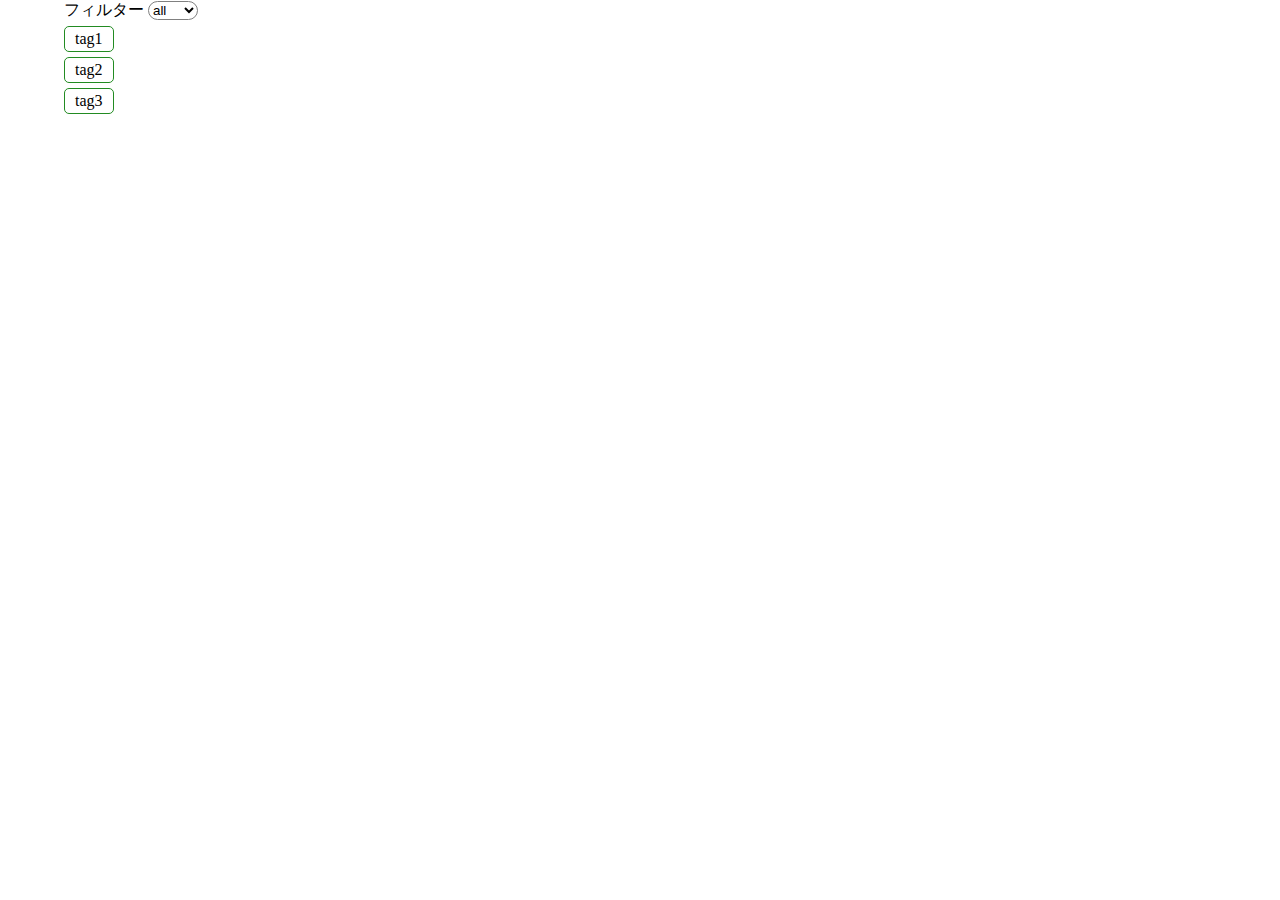
<file: src/filter-sample/index.html>
<!DOCTYPE html>
<meta charset="utf-8" />
<title>フィルターサンプル</title>
<link rel="stylesheet" href="style.css" />
<script src="script.js"></script>

<div id="content-pane">
  <label for="filter-select">フィルター</label>
  <select id="filter-select" onchange="changed()">
    <option value="all" selected>all</option>
    <option value="tag1">tag1</option>
    <option value="tag2">tag2</option>
    <option value="tag3">tag3</option>
  </select>

  <div id="card-pane">
    <div class="card tag1">tag1</div>
    <div class="card tag2">tag2</div>
    <div class="card tag3">tag3</div>
  </div>
</div>
</file>
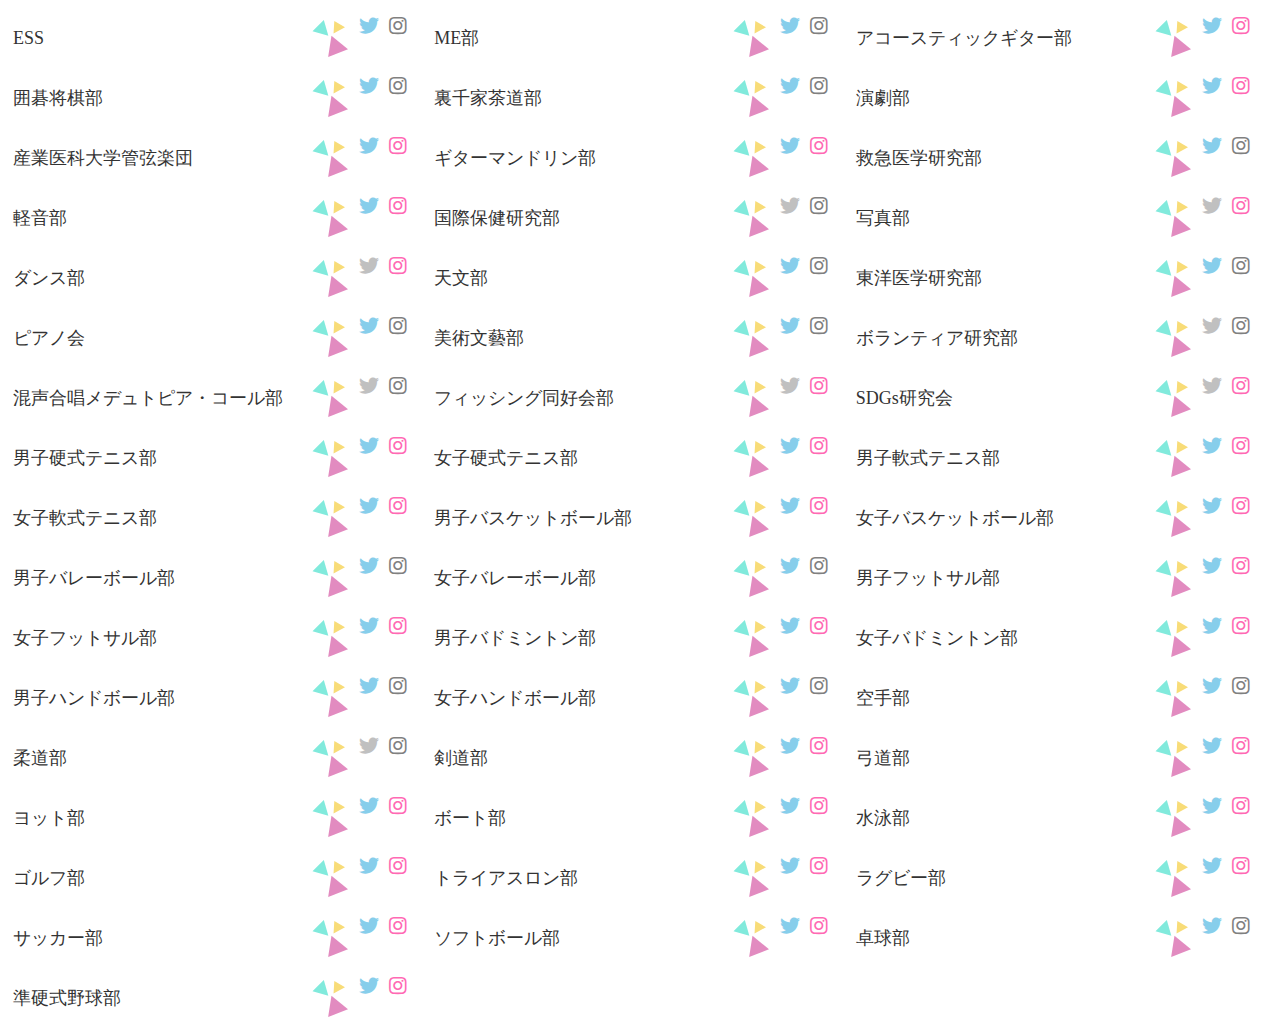
<file: src/clublist/output.html>
<!DOCTYPE html>
<link rel="stylesheet" href="style.css">
<link rel ="stylesheet" href="https://cdnjs.cloudflare.com/ajax/libs/font-awesome/5.11.2/css/all.css">

<div id="club-list-wrapper">
    <div class="club-card-container">
        <div class="club-card">
            <div class="club-header">
                <span class="club-name">ESS</span>
                <img src="background.svg" width="50px" height="50px" />
            </div>
            <div class="club-card-footer">
                <div class="club-tag-list">
                    <div class="club-tag"><i class="fas fa-tags"></i>文化部</div>
                </div>
                <div class="sns-list">
                    <a class="sns-icon fab fa-twitter twitter" href="https://twitter.com/uoehessclub"></a>
                    <a class="sns-icon fab fa-instagram instagram"></a>
                </div>
            </div>
        </div>
    </div>
    <div class="club-card-container">
        <div class="club-card">
            <div class="club-header">
                <span class="club-name">ME部</span>
                <img src="background.svg" width="50px" height="50px" />
            </div>
            <div class="club-card-footer">
                <div class="club-tag-list">
                    <div class="club-tag"><i class="fas fa-tags"></i>文化部</div>
                </div>
                <div class="sns-list">
                    <a class="sns-icon fab fa-twitter twitter" href="https://twitter.com/uoeh_me"></a>
                    <a class="sns-icon fab fa-instagram instagram"></a>
                </div>
            </div>
        </div>
    </div>
    <div class="club-card-container">
        <div class="club-card">
            <div class="club-header">
                <span class="club-name">アコースティックギター部</span>
                <img src="background.svg" width="50px" height="50px" />
            </div>
            <div class="club-card-footer">
                <div class="club-tag-list">
                    <div class="club-tag"><i class="fas fa-tags"></i>文化部</div>
                </div>
                <div class="sns-list">
                    <a class="sns-icon fab fa-twitter twitter" href="https://twitter.com/uoeh_acogi"></a>
                    <a class="sns-icon fab fa-instagram instagram" href="https://www.instagram.com/uoeh__acousticguitarclub/?hl=ja"></a>
                </div>
            </div>
        </div>
    </div>
    <div class="club-card-container">
        <div class="club-card">
            <div class="club-header">
                <span class="club-name">囲碁将棋部</span>
                <img src="background.svg" width="50px" height="50px" />
            </div>
            <div class="club-card-footer">
                <div class="club-tag-list">
                    <div class="club-tag"><i class="fas fa-tags"></i>文化部</div>
                </div>
                <div class="sns-list">
                    <a class="sns-icon fab fa-twitter twitter" href="https://twitter.com/ionsupllydrink"></a>
                    <a class="sns-icon fab fa-instagram instagram"></a>
                </div>
            </div>
        </div>
    </div>
    <div class="club-card-container">
        <div class="club-card">
            <div class="club-header">
                <span class="club-name">裏千家茶道部</span>
                <img src="background.svg" width="50px" height="50px" />
            </div>
            <div class="club-card-footer">
                <div class="club-tag-list">
                    <div class="club-tag"><i class="fas fa-tags"></i>文化部</div>
                </div>
                <div class="sns-list">
                    <a class="sns-icon fab fa-twitter twitter" href="https://twitter.com/uoeh_sadou"></a>
                    <a class="sns-icon fab fa-instagram instagram"></a>
                </div>
            </div>
        </div>
    </div>
    <div class="club-card-container">
        <div class="club-card">
            <div class="club-header">
                <span class="club-name">演劇部</span>
                <img src="background.svg" width="50px" height="50px" />
            </div>
            <div class="club-card-footer">
                <div class="club-tag-list">
                    <div class="club-tag"><i class="fas fa-tags"></i>文化部</div>
                </div>
                <div class="sns-list">
                    <a class="sns-icon fab fa-twitter twitter" href="https://twitter.com/uoeh_ep"></a>
                    <a class="sns-icon fab fa-instagram instagram" href="https://www.instagram.com/uoeh_ep/"></a>
                </div>
            </div>
        </div>
    </div>
    <div class="club-card-container">
        <div class="club-card">
            <div class="club-header">
                <span class="club-name">産業医科大学管弦楽団</span>
                <img src="background.svg" width="50px" height="50px" />
            </div>
            <div class="club-card-footer">
                <div class="club-tag-list">
                    <div class="club-tag"><i class="fas fa-tags"></i>文化部</div>
                </div>
                <div class="sns-list">
                    <a class="sns-icon fab fa-twitter twitter" href="https://twitter.com/sani_orchestra"></a>
                    <a class="sns-icon fab fa-instagram instagram" href="https://www.instagram.com/sani_orchestra/?hl=ja"></a>
                </div>
            </div>
        </div>
    </div>
    <div class="club-card-container">
        <div class="club-card">
            <div class="club-header">
                <span class="club-name">ギターマンドリン部</span>
                <img src="background.svg" width="50px" height="50px" />
            </div>
            <div class="club-card-footer">
                <div class="club-tag-list">
                    <div class="club-tag"><i class="fas fa-tags"></i>文化部</div>
                </div>
                <div class="sns-list">
                    <a class="sns-icon fab fa-twitter twitter" href="https://twitter.com/uoeh_guitaman"></a>
                    <a class="sns-icon fab fa-instagram instagram" href="https://www.instagram.com/gitaman1uoeh/"></a>
                </div>
            </div>
        </div>
    </div>
    <div class="club-card-container">
        <div class="club-card">
            <div class="club-header">
                <span class="club-name">救急医学研究部</span>
                <img src="background.svg" width="50px" height="50px" />
            </div>
            <div class="club-card-footer">
                <div class="club-tag-list">
                    <div class="club-tag"><i class="fas fa-tags"></i>文化部</div>
                </div>
                <div class="sns-list">
                    <a class="sns-icon fab fa-twitter twitter" href="https://twitter.com/99uoeh"></a>
                    <a class="sns-icon fab fa-instagram instagram"></a>
                </div>
            </div>
        </div>
    </div>
    <div class="club-card-container">
        <div class="club-card">
            <div class="club-header">
                <span class="club-name">軽音部</span>
                <img src="background.svg" width="50px" height="50px" />
            </div>
            <div class="club-card-footer">
                <div class="club-tag-list">
                    <div class="club-tag"><i class="fas fa-tags"></i>文化部</div>
                </div>
                <div class="sns-list">
                    <a class="sns-icon fab fa-twitter twitter" href="https://twitter.com/k_on_uoeh"></a>
                    <a class="sns-icon fab fa-instagram instagram" href="https://www.instagram.com/keionuoeh/?hl=ja"></a>
                </div>
            </div>
        </div>
    </div>
    <div class="club-card-container">
        <div class="club-card">
            <div class="club-header">
                <span class="club-name">国際保健研究部</span>
                <img src="background.svg" width="50px" height="50px" />
            </div>
            <div class="club-card-footer">
                <div class="club-tag-list">
                    <div class="club-tag"><i class="fas fa-tags"></i>文化部</div>
                </div>
                <div class="sns-list">
                    <a class="sns-icon fab fa-twitter twitter"></a>
                    <a class="sns-icon fab fa-instagram instagram"></a>
                </div>
            </div>
        </div>
    </div>
    <div class="club-card-container">
        <div class="club-card">
            <div class="club-header">
                <span class="club-name">写真部</span>
                <img src="background.svg" width="50px" height="50px" />
            </div>
            <div class="club-card-footer">
                <div class="club-tag-list">
                    <div class="club-tag"><i class="fas fa-tags"></i>文化部</div>
                </div>
                <div class="sns-list">
                    <a class="sns-icon fab fa-twitter twitter"></a>
                    <a class="sns-icon fab fa-instagram instagram" href="https://www.instagram.com/photograph_party_uoeh/"></a>
                </div>
            </div>
        </div>
    </div>
    <div class="club-card-container">
        <div class="club-card">
            <div class="club-header">
                <span class="club-name">ダンス部</span>
                <img src="background.svg" width="50px" height="50px" />
            </div>
            <div class="club-card-footer">
                <div class="club-tag-list">
                    <div class="club-tag"><i class="fas fa-tags"></i>文化部</div>
                </div>
                <div class="sns-list">
                    <a class="sns-icon fab fa-twitter twitter"></a>
                    <a class="sns-icon fab fa-instagram instagram" href="https://www.instagram.com/uoeh_dance/?hl=ja"></a>
                </div>
            </div>
        </div>
    </div>
    <div class="club-card-container">
        <div class="club-card">
            <div class="club-header">
                <span class="club-name">天文部</span>
                <img src="background.svg" width="50px" height="50px" />
            </div>
            <div class="club-card-footer">
                <div class="club-tag-list">
                    <div class="club-tag"><i class="fas fa-tags"></i>文化部</div>
                </div>
                <div class="sns-list">
                    <a class="sns-icon fab fa-twitter twitter" href="https://twitter.com/uoeh_astro"></a>
                    <a class="sns-icon fab fa-instagram instagram"></a>
                </div>
            </div>
        </div>
    </div>
    <div class="club-card-container">
        <div class="club-card">
            <div class="club-header">
                <span class="club-name">東洋医学研究部</span>
                <img src="background.svg" width="50px" height="50px" />
            </div>
            <div class="club-card-footer">
                <div class="club-tag-list">
                    <div class="club-tag"><i class="fas fa-tags"></i>文化部</div>
                </div>
                <div class="sns-list">
                    <a class="sns-icon fab fa-twitter twitter" href="https://twitter.com/uoeh_touiken"></a>
                    <a class="sns-icon fab fa-instagram instagram"></a>
                </div>
            </div>
        </div>
    </div>
    <div class="club-card-container">
        <div class="club-card">
            <div class="club-header">
                <span class="club-name">ピアノ会</span>
                <img src="background.svg" width="50px" height="50px" />
            </div>
            <div class="club-card-footer">
                <div class="club-tag-list">
                    <div class="club-tag"><i class="fas fa-tags"></i>文化部</div>
                </div>
                <div class="sns-list">
                    <a class="sns-icon fab fa-twitter twitter" href="https://twitter.com/uoehpiano"></a>
                    <a class="sns-icon fab fa-instagram instagram"></a>
                </div>
            </div>
        </div>
    </div>
    <div class="club-card-container">
        <div class="club-card">
            <div class="club-header">
                <span class="club-name">美術文藝部</span>
                <img src="background.svg" width="50px" height="50px" />
            </div>
            <div class="club-card-footer">
                <div class="club-tag-list">
                    <div class="club-tag"><i class="fas fa-tags"></i>文化部</div>
                </div>
                <div class="sns-list">
                    <a class="sns-icon fab fa-twitter twitter" href="https://twitter.com/uoeh_creation"></a>
                    <a class="sns-icon fab fa-instagram instagram"></a>
                </div>
            </div>
        </div>
    </div>
    <div class="club-card-container">
        <div class="club-card">
            <div class="club-header">
                <span class="club-name">ボランティア研究部</span>
                <img src="background.svg" width="50px" height="50px" />
            </div>
            <div class="club-card-footer">
                <div class="club-tag-list">
                    <div class="club-tag"><i class="fas fa-tags"></i>文化部</div>
                </div>
                <div class="sns-list">
                    <a class="sns-icon fab fa-twitter twitter"></a>
                    <a class="sns-icon fab fa-instagram instagram"></a>
                </div>
            </div>
        </div>
    </div>
    <div class="club-card-container">
        <div class="club-card">
            <div class="club-header">
                <span class="club-name">混声合唱メデュトピア・コール部</span>
                <img src="background.svg" width="50px" height="50px" />
            </div>
            <div class="club-card-footer">
                <div class="club-tag-list">
                    <div class="club-tag"><i class="fas fa-tags"></i>文化部</div>
                </div>
                <div class="sns-list">
                    <a class="sns-icon fab fa-twitter twitter"></a>
                    <a class="sns-icon fab fa-instagram instagram"></a>
                </div>
            </div>
        </div>
    </div>
    <div class="club-card-container">
        <div class="club-card">
            <div class="club-header">
                <span class="club-name">フィッシング同好会部</span>
                <img src="background.svg" width="50px" height="50px" />
            </div>
            <div class="club-card-footer">
                <div class="club-tag-list">
                    <div class="club-tag"><i class="fas fa-tags"></i>文化部</div>
                </div>
                <div class="sns-list">
                    <a class="sns-icon fab fa-twitter twitter"></a>
                    <a class="sns-icon fab fa-instagram instagram" href="https://www.instagram.com/uoeh_osakana/"></a>
                </div>
            </div>
        </div>
    </div>
    <div class="club-card-container">
        <div class="club-card">
            <div class="club-header">
                <span class="club-name">SDGs研究会</span>
                <img src="background.svg" width="50px" height="50px" />
            </div>
            <div class="club-card-footer">
                <div class="club-tag-list">
                    <div class="club-tag"><i class="fas fa-tags"></i>文化部</div>
                </div>
                <div class="sns-list">
                    <a class="sns-icon fab fa-twitter twitter"></a>
                    <a class="sns-icon fab fa-instagram instagram" href="https://www.instagram.com/sdgs2221/"></a>
                </div>
            </div>
        </div>
    </div>
    <div class="club-card-container">
        <div class="club-card">
            <div class="club-header">
                <span class="club-name">男子硬式テニス部</span>
                <img src="background.svg" width="50px" height="50px" />
            </div>
            <div class="club-card-footer">
                <div class="club-tag-list">
                    <div class="club-tag"><i class="fas fa-tags"></i>運動部</div>
                </div>
                <div class="sns-list">
                    <a class="sns-icon fab fa-twitter twitter" href="https://twitter.com/uoeh7"></a>
                    <a class="sns-icon fab fa-instagram instagram" href="https://www.instagram.com/sdgs2221/"></a>
                </div>
            </div>
        </div>
    </div>
    <div class="club-card-container">
        <div class="club-card">
            <div class="club-header">
                <span class="club-name">女子硬式テニス部</span>
                <img src="background.svg" width="50px" height="50px" />
            </div>
            <div class="club-card-footer">
                <div class="club-tag-list">
                    <div class="club-tag"><i class="fas fa-tags"></i>運動部</div>
                </div>
                <div class="sns-list">
                    <a class="sns-icon fab fa-twitter twitter" href="https://twitter.com/uoehgirlstennis"></a>
                    <a class="sns-icon fab fa-instagram instagram" href="https://www.instagram.com/uoeh_tennisclub/"></a>
                </div>
            </div>
        </div>
    </div>
    <div class="club-card-container">
        <div class="club-card">
            <div class="club-header">
                <span class="club-name">男子軟式テニス部</span>
                <img src="background.svg" width="50px" height="50px" />
            </div>
            <div class="club-card-footer">
                <div class="club-tag-list">
                    <div class="club-tag"><i class="fas fa-tags"></i>運動部</div>
                </div>
                <div class="sns-list">
                    <a class="sns-icon fab fa-twitter twitter" href="https://twitter.com/softtnisclub"></a>
                    <a class="sns-icon fab fa-instagram instagram" href="https://www.instagram.com/sangyousofttennis/"></a>
                </div>
            </div>
        </div>
    </div>
    <div class="club-card-container">
        <div class="club-card">
            <div class="club-header">
                <span class="club-name">女子軟式テニス部</span>
                <img src="background.svg" width="50px" height="50px" />
            </div>
            <div class="club-card-footer">
                <div class="club-tag-list">
                    <div class="club-tag"><i class="fas fa-tags"></i>運動部</div>
                </div>
                <div class="sns-list">
                    <a class="sns-icon fab fa-twitter twitter" href="https://twitter.com/softtnisclub"></a>
                    <a class="sns-icon fab fa-instagram instagram" href="https://www.instagram.com/uoeh_girls_softtennis/"></a>
                </div>
            </div>
        </div>
    </div>
    <div class="club-card-container">
        <div class="club-card">
            <div class="club-header">
                <span class="club-name">男子バスケットボール部</span>
                <img src="background.svg" width="50px" height="50px" />
            </div>
            <div class="club-card-footer">
                <div class="club-tag-list">
                    <div class="club-tag"><i class="fas fa-tags"></i>運動部</div>
                </div>
                <div class="sns-list">
                    <a class="sns-icon fab fa-twitter twitter" href="https://twitter.com/uoeh_basketball"></a>
                    <a class="sns-icon fab fa-instagram instagram" href="https://www.instagram.com/uoeh__mensbaske/"></a>
                </div>
            </div>
        </div>
    </div>
    <div class="club-card-container">
        <div class="club-card">
            <div class="club-header">
                <span class="club-name">女子バスケットボール部</span>
                <img src="background.svg" width="50px" height="50px" />
            </div>
            <div class="club-card-footer">
                <div class="club-tag-list">
                    <div class="club-tag"><i class="fas fa-tags"></i>運動部</div>
                </div>
                <div class="sns-list">
                    <a class="sns-icon fab fa-twitter twitter" href="https://twitter.com/uoeh_bball"></a>
                    <a class="sns-icon fab fa-instagram instagram" href="https://www.instagram.com/uoeh_girlsbasketball/?hl=ja"></a>
                </div>
            </div>
        </div>
    </div>
    <div class="club-card-container">
        <div class="club-card">
            <div class="club-header">
                <span class="club-name">男子バレーボール部</span>
                <img src="background.svg" width="50px" height="50px" />
            </div>
            <div class="club-card-footer">
                <div class="club-tag-list">
                    <div class="club-tag"><i class="fas fa-tags"></i>運動部</div>
                </div>
                <div class="sns-list">
                    <a class="sns-icon fab fa-twitter twitter" href="https://twitter.com/uoeh_vbc?lang=ja"></a>
                    <a class="sns-icon fab fa-instagram instagram"></a>
                </div>
            </div>
        </div>
    </div>
    <div class="club-card-container">
        <div class="club-card">
            <div class="club-header">
                <span class="club-name">女子バレーボール部</span>
                <img src="background.svg" width="50px" height="50px" />
            </div>
            <div class="club-card-footer">
                <div class="club-tag-list">
                    <div class="club-tag"><i class="fas fa-tags"></i>運動部</div>
                </div>
                <div class="sns-list">
                    <a class="sns-icon fab fa-twitter twitter" href="https://twitter.com/sanidaivolley"></a>
                    <a class="sns-icon fab fa-instagram instagram"></a>
                </div>
            </div>
        </div>
    </div>
    <div class="club-card-container">
        <div class="club-card">
            <div class="club-header">
                <span class="club-name">男子フットサル部</span>
                <img src="background.svg" width="50px" height="50px" />
            </div>
            <div class="club-card-footer">
                <div class="club-tag-list">
                    <div class="club-tag"><i class="fas fa-tags"></i>運動部</div>
                </div>
                <div class="sns-list">
                    <a class="sns-icon fab fa-twitter twitter" href="https://twitter.com/uoeh_futsal"></a>
                    <a class="sns-icon fab fa-instagram instagram" href="https://www.instagram.com/uoeh_futsal/"></a>
                </div>
            </div>
        </div>
    </div>
    <div class="club-card-container">
        <div class="club-card">
            <div class="club-header">
                <span class="club-name">女子フットサル部</span>
                <img src="background.svg" width="50px" height="50px" />
            </div>
            <div class="club-card-footer">
                <div class="club-tag-list">
                    <div class="club-tag"><i class="fas fa-tags"></i>運動部</div>
                </div>
                <div class="sns-list">
                    <a class="sns-icon fab fa-twitter twitter" href="https://twitter.com/girlsfutsaluoeh"></a>
                    <a class="sns-icon fab fa-instagram instagram" href="https://www.instagram.com/uoeh_girlsfutsal/?hl=ja"></a>
                </div>
            </div>
        </div>
    </div>
    <div class="club-card-container">
        <div class="club-card">
            <div class="club-header">
                <span class="club-name">男子バドミントン部</span>
                <img src="background.svg" width="50px" height="50px" />
            </div>
            <div class="club-card-footer">
                <div class="club-tag-list">
                    <div class="club-tag"><i class="fas fa-tags"></i>運動部</div>
                </div>
                <div class="sns-list">
                    <a class="sns-icon fab fa-twitter twitter" href="https://twitter.com/uoeh_badminton"></a>
                    <a class="sns-icon fab fa-instagram instagram" href="https://www.instagram.com/uoeh_badminton/?hl=ja"></a>
                </div>
            </div>
        </div>
    </div>
    <div class="club-card-container">
        <div class="club-card">
            <div class="club-header">
                <span class="club-name">女子バドミントン部</span>
                <img src="background.svg" width="50px" height="50px" />
            </div>
            <div class="club-card-footer">
                <div class="club-tag-list">
                    <div class="club-tag"><i class="fas fa-tags"></i>運動部</div>
                </div>
                <div class="sns-list">
                    <a class="sns-icon fab fa-twitter twitter" href="https://twitter.com/uoeh_badminton"></a>
                    <a class="sns-icon fab fa-instagram instagram" href="https://www.instagram.com/uoeh_badminton/?hl=ja"></a>
                </div>
            </div>
        </div>
    </div>
    <div class="club-card-container">
        <div class="club-card">
            <div class="club-header">
                <span class="club-name">男子ハンドボール部</span>
                <img src="background.svg" width="50px" height="50px" />
            </div>
            <div class="club-card-footer">
                <div class="club-tag-list">
                    <div class="club-tag"><i class="fas fa-tags"></i>運動部</div>
                </div>
                <div class="sns-list">
                    <a class="sns-icon fab fa-twitter twitter" href="https://twitter.com/uoeh_handball"></a>
                    <a class="sns-icon fab fa-instagram instagram"></a>
                </div>
            </div>
        </div>
    </div>
    <div class="club-card-container">
        <div class="club-card">
            <div class="club-header">
                <span class="club-name">女子ハンドボール部</span>
                <img src="background.svg" width="50px" height="50px" />
            </div>
            <div class="club-card-footer">
                <div class="club-tag-list">
                    <div class="club-tag"><i class="fas fa-tags"></i>運動部</div>
                </div>
                <div class="sns-list">
                    <a class="sns-icon fab fa-twitter twitter" href="https://twitter.com/uoeh_handball"></a>
                    <a class="sns-icon fab fa-instagram instagram"></a>
                </div>
            </div>
        </div>
    </div>
    <div class="club-card-container">
        <div class="club-card">
            <div class="club-header">
                <span class="club-name">空手部</span>
                <img src="background.svg" width="50px" height="50px" />
            </div>
            <div class="club-card-footer">
                <div class="club-tag-list">
                    <div class="club-tag"><i class="fas fa-tags"></i>運動部</div>
                </div>
                <div class="sns-list">
                    <a class="sns-icon fab fa-twitter twitter" href="https://twitter.com/karatebu_uoeh"></a>
                    <a class="sns-icon fab fa-instagram instagram"></a>
                </div>
            </div>
        </div>
    </div>
    <div class="club-card-container">
        <div class="club-card">
            <div class="club-header">
                <span class="club-name">柔道部</span>
                <img src="background.svg" width="50px" height="50px" />
            </div>
            <div class="club-card-footer">
                <div class="club-tag-list">
                    <div class="club-tag"><i class="fas fa-tags"></i>運動部</div>
                </div>
                <div class="sns-list">
                    <a class="sns-icon fab fa-twitter twitter"></a>
                    <a class="sns-icon fab fa-instagram instagram"></a>
                </div>
            </div>
        </div>
    </div>
    <div class="club-card-container">
        <div class="club-card">
            <div class="club-header">
                <span class="club-name">剣道部</span>
                <img src="background.svg" width="50px" height="50px" />
            </div>
            <div class="club-card-footer">
                <div class="club-tag-list">
                    <div class="club-tag"><i class="fas fa-tags"></i>運動部</div>
                </div>
                <div class="sns-list">
                    <a class="sns-icon fab fa-twitter twitter" href="https://twitter.com/uoeh_kendooooo"></a>
                    <a class="sns-icon fab fa-instagram instagram" href="https://www.instagram.com/uoeh_kendo/"></a>
                </div>
            </div>
        </div>
    </div>
    <div class="club-card-container">
        <div class="club-card">
            <div class="club-header">
                <span class="club-name">弓道部</span>
                <img src="background.svg" width="50px" height="50px" />
            </div>
            <div class="club-card-footer">
                <div class="club-tag-list">
                    <div class="club-tag"><i class="fas fa-tags"></i>運動部</div>
                </div>
                <div class="sns-list">
                    <a class="sns-icon fab fa-twitter twitter" href="https://twitter.com/uoeh_kyudo"></a>
                    <a class="sns-icon fab fa-instagram instagram" href="https://www.instagram.com/_uoeh_kyudo_/"></a>
                </div>
            </div>
        </div>
    </div>
    <div class="club-card-container">
        <div class="club-card">
            <div class="club-header">
                <span class="club-name">ヨット部</span>
                <img src="background.svg" width="50px" height="50px" />
            </div>
            <div class="club-card-footer">
                <div class="club-tag-list">
                    <div class="club-tag"><i class="fas fa-tags"></i>運動部</div>
                </div>
                <div class="sns-list">
                    <a class="sns-icon fab fa-twitter twitter" href="https://twitter.com/uoeh_yacht"></a>
                    <a class="sns-icon fab fa-instagram instagram" href="https://www.instagram.com/uoeh_yacht/?hl=ja"></a>
                </div>
            </div>
        </div>
    </div>
    <div class="club-card-container">
        <div class="club-card">
            <div class="club-header">
                <span class="club-name">ボート部</span>
                <img src="background.svg" width="50px" height="50px" />
            </div>
            <div class="club-card-footer">
                <div class="club-tag-list">
                    <div class="club-tag"><i class="fas fa-tags"></i>運動部</div>
                </div>
                <div class="sns-list">
                    <a class="sns-icon fab fa-twitter twitter" href="https://twitter.com/sangyouboat"></a>
                    <a class="sns-icon fab fa-instagram instagram" href="https://www.instagram.com/uoehrowingclub/?hl=ja"></a>
                </div>
            </div>
        </div>
    </div>
    <div class="club-card-container">
        <div class="club-card">
            <div class="club-header">
                <span class="club-name">水泳部</span>
                <img src="background.svg" width="50px" height="50px" />
            </div>
            <div class="club-card-footer">
                <div class="club-tag-list">
                    <div class="club-tag"><i class="fas fa-tags"></i>運動部</div>
                </div>
                <div class="sns-list">
                    <a class="sns-icon fab fa-twitter twitter" href="https://twitter.com/uoehswim"></a>
                    <a class="sns-icon fab fa-instagram instagram" href="https://www.instagram.com/uoeh_swimmingclub/"></a>
                </div>
            </div>
        </div>
    </div>
    <div class="club-card-container">
        <div class="club-card">
            <div class="club-header">
                <span class="club-name">ゴルフ部</span>
                <img src="background.svg" width="50px" height="50px" />
            </div>
            <div class="club-card-footer">
                <div class="club-tag-list">
                    <div class="club-tag"><i class="fas fa-tags"></i>運動部</div>
                </div>
                <div class="sns-list">
                    <a class="sns-icon fab fa-twitter twitter" href="https://twitter.com/uoehgolf"></a>
                    <a class="sns-icon fab fa-instagram instagram" href="https://www.instagram.com/sannidai__golf/"></a>
                </div>
            </div>
        </div>
    </div>
    <div class="club-card-container">
        <div class="club-card">
            <div class="club-header">
                <span class="club-name">トライアスロン部</span>
                <img src="background.svg" width="50px" height="50px" />
            </div>
            <div class="club-card-footer">
                <div class="club-tag-list">
                    <div class="club-tag"><i class="fas fa-tags"></i>運動部</div>
                </div>
                <div class="sns-list">
                    <a class="sns-icon fab fa-twitter twitter" href="https://twitter.com/uoeh_triathlon"></a>
                    <a class="sns-icon fab fa-instagram instagram" href="https://www.instagram.com/uoeh_triathlon/"></a>
                </div>
            </div>
        </div>
    </div>
    <div class="club-card-container">
        <div class="club-card">
            <div class="club-header">
                <span class="club-name">ラグビー部</span>
                <img src="background.svg" width="50px" height="50px" />
            </div>
            <div class="club-card-footer">
                <div class="club-tag-list">
                    <div class="club-tag"><i class="fas fa-tags"></i>運動部</div>
                </div>
                <div class="sns-list">
                    <a class="sns-icon fab fa-twitter twitter" href="https://twitter.com/uoeh_rugby"></a>
                    <a class="sns-icon fab fa-instagram instagram" href="https://www.instagram.com/uoeh_rugby/?hl=ja"></a>
                </div>
            </div>
        </div>
    </div>
    <div class="club-card-container">
        <div class="club-card">
            <div class="club-header">
                <span class="club-name">サッカー部</span>
                <img src="background.svg" width="50px" height="50px" />
            </div>
            <div class="club-card-footer">
                <div class="club-tag-list">
                    <div class="club-tag"><i class="fas fa-tags"></i>運動部</div>
                </div>
                <div class="sns-list">
                    <a class="sns-icon fab fa-twitter twitter" href="https://twitter.com/sangyo_soccer?ref_src=twsrc%5Egoogle%7Ctwcamp%5Eserp%7Ctwgr%5Eauthor"></a>
                    <a class="sns-icon fab fa-instagram instagram" href="https://www.instagram.com/sangyo_soccer/?hl=ja"></a>
                </div>
            </div>
        </div>
    </div>
    <div class="club-card-container">
        <div class="club-card">
            <div class="club-header">
                <span class="club-name">ソフトボール部</span>
                <img src="background.svg" width="50px" height="50px" />
            </div>
            <div class="club-card-footer">
                <div class="club-tag-list">
                    <div class="club-tag"><i class="fas fa-tags"></i>運動部</div>
                </div>
                <div class="sns-list">
                    <a class="sns-icon fab fa-twitter twitter" href="https://twitter.com/uoeh_softball"></a>
                    <a class="sns-icon fab fa-instagram instagram" href="https://www.instagram.com/uoeh_softball0/?hl=ja"></a>
                </div>
            </div>
        </div>
    </div>
    <div class="club-card-container">
        <div class="club-card">
            <div class="club-header">
                <span class="club-name">卓球部</span>
                <img src="background.svg" width="50px" height="50px" />
            </div>
            <div class="club-card-footer">
                <div class="club-tag-list">
                    <div class="club-tag"><i class="fas fa-tags"></i>運動部</div>
                </div>
                <div class="sns-list">
                    <a class="sns-icon fab fa-twitter twitter" href="https://twitter.com/uoeh_pingpong"></a>
                    <a class="sns-icon fab fa-instagram instagram"></a>
                </div>
            </div>
        </div>
    </div>
    <div class="club-card-container">
        <div class="club-card">
            <div class="club-header">
                <span class="club-name">準硬式野球部</span>
                <img src="background.svg" width="50px" height="50px" />
            </div>
            <div class="club-card-footer">
                <div class="club-tag-list">
                    <div class="club-tag"><i class="fas fa-tags"></i>運動部</div>
                </div>
                <div class="sns-list">
                    <a class="sns-icon fab fa-twitter twitter" href="https://twitter.com/uoehbaseball"></a>
                    <a class="sns-icon fab fa-instagram instagram" href="https://www.instagram.com/uoeh_yakyu/?hl=ja"></a>
                </div>
            </div>
        </div>
    </div>
</div>
</file>
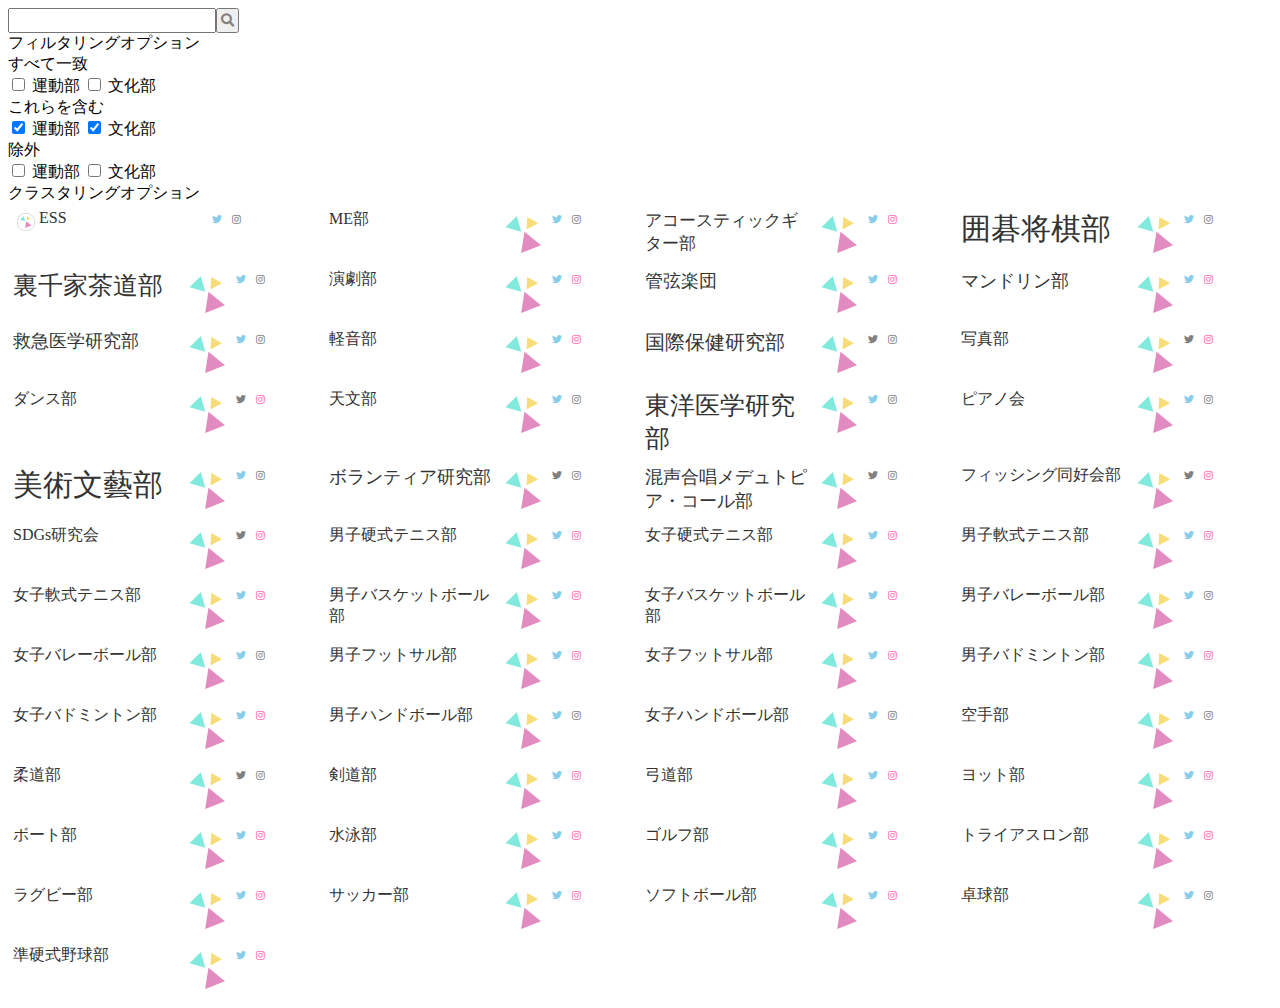
<file: src/clublist/test.html>
<!DOCTYPE html>
<link rel="stylesheet" href="test_style.css">
<link rel ="stylesheet" href="https://cdnjs.cloudflare.com/ajax/libs/font-awesome/5.11.2/css/all.css">

<script>
function onFilterOptionChanged(input) {
  validateOption(input);

}

/**
 * フィルタリングオプションが変更されたとき、重複してチェックされている要素のチェックを外します。
 */
function validateOption(input) {
  if (!input.checked) return;
  const prefix = "filter-option-form";
  if (input.form.id == prefix + "-and") {
    const or = document.getElementById("foo-" + input.name);
    const not = document.getElementById("fon-" + input.name);
    or.checked = false;
    not.checked = false;
  }
  if (input.form.id == prefix + "-or") {
    const and = document.getElementById("foa-" + input.name);
    const not = document.getElementById("fon-" + input.name);
    and.checked = false;
    not.checked = false;
  }
  if (input.form.id == prefix + "-not") {
    const and = document.getElementById("foa-" + input.name);
    const or = document.getElementById("foo-" + input.name);
    and.checked = false;
    or.checked = false;
  }
}
</script>


<div class="club-list-header">
  <form class="search-container">
    <input type="text" class="search-area" contenteditable="true"></input>
    <input type="submit" class="fas search-button" value="&#xf002;"></input>
  </form>
</div>


<div class="filter-option-container">
  <span>フィルタリングオプション</span>
  <div class="filter-option">
    <span>すべて一致</span><br>
    <form id="filter-option-form-and">
      <input id="foa-athletic" type="checkbox" name="athletic" onchange="onFilterOptionChanged(this)" />
      <label for="foa-athletic">運動部</label>
      <input id="foa-culture" type="checkbox" name="culture" onchange="onFilterOptionChanged(this)" />
      <label for="foa-culture">文化部</label>
    </form>
  </div>
  <div class="filter-option">
    <span>これらを含む</span><br>
    <form id="filter-option-form-or">
      <input id="foo-athletic" type="checkbox" name="athletic" onchange="onFilterOptionChanged(this)" checked />
      <label for="foo-athletic">運動部</label>
      <input id="foo-culture" type="checkbox" name="culture" onchange="onFilterOptionChanged(this)" checked />
      <label for="foo-culture">文化部</label>
    </form>
  </div>
  <div class="filter-option">
    <span>除外</span><br>
    <form id="filter-option-form-not">
      <input id="fon-athletic" type="checkbox" name="athletic" onchange="onFilterOptionChanged(this)" />
      <label for="fon-athletic">運動部</label>
      <input id="fon-culture" type="checkbox" name="culture" onchange="onFilterOptionChanged(this)" />
      <label for="fon-culture">文化部</label>
    </form>
  </div>
</div>

<span>クラスタリングオプション</span>

<div id="club-list-wrapper">
    <div class="club-card-container">
        <div class="club-card">
            <div class="club-header">
                <img class="icon" alt="icon" src="background.svg" width="16px" height="16px" />
                <span class="club-name">ESS</span>
            </div>
            <div class="club-card-footer">
                <div class="club-tag-list">
                    <div class="club-tag"><i class="fas fa-tags"></i>文化部</div>
                </div>
                <div class="sns-list">
                    <a class="sns-icon fab fa-twitter twitter" href="https://twitter.com/uoehessclub"></a>
                    <a class="sns-icon fab fa-instagram instagram"></a>
                </div>
            </div>
        </div>
    </div>
    <div class="club-card-container">
        <div class="club-card">
            <div class="club-header">
                <span class="club-name">ME部</span>
                <img src="background.svg" width="50px" height="50px" />
            </div>
            <div class="club-card-footer">
                <div class="club-tag-list">
                    <div class="club-tag"><i class="fas fa-tags"></i>文化部</div>
                </div>
                <div class="sns-list">
                    <a class="sns-icon fab fa-twitter twitter" href="https://twitter.com/uoeh_me"></a>
                    <a class="sns-icon fab fa-instagram instagram"></a>
                </div>
            </div>
        </div>
    </div>
    <div class="club-card-container">
        <div class="club-card">
            <div class="club-header">
                <span class="club-name" style="font-size: 17px">アコースティックギター部</span>
                <img src="background.svg" width="50px" height="50px" />
            </div>
            <div class="club-card-footer">
                <div class="club-tag-list">
                    <div class="club-tag"><i class="fas fa-tags"></i>文化部</div>
                </div>
                <div class="sns-list">
                    <a class="sns-icon fab fa-twitter twitter" href="https://twitter.com/uoeh_acogi"></a>
                    <a class="sns-icon fab fa-instagram instagram" href="https://www.instagram.com/uoeh__acousticguitarclub/?hl=ja"></a>
                </div>
            </div>
        </div>
    </div>
    <div class="club-card-container">
        <div class="club-card">
            <div class="club-header">
                <span class="club-name" style="font-size: 30px">囲碁将棋部</span>
                <img src="background.svg" width="50px" height="50px" />
            </div>
            <div class="club-card-footer">
                <div class="club-tag-list">
                    <div class="club-tag"><i class="fas fa-tags"></i>文化部</div>
                </div>
                <div class="sns-list">
                    <a class="sns-icon fab fa-twitter twitter" href="https://twitter.com/ionsupllydrink"></a>
                    <a class="sns-icon fab fa-instagram instagram"></a>
                </div>
            </div>
        </div>
    </div>
    <div class="club-card-container">
        <div class="club-card">
            <div class="club-header">
                <span class="club-name" style="font-size: 25px">裏千家茶道部</span>
                <img src="background.svg" width="50px" height="50px" />
            </div>
            <div class="club-card-footer">
                <div class="club-tag-list">
                    <div class="club-tag"><i class="fas fa-tags"></i>文化部</div>
                </div>
                <div class="sns-list">
                    <a class="sns-icon fab fa-twitter twitter" href="https://twitter.com/uoeh_sadou"></a>
                    <a class="sns-icon fab fa-instagram instagram"></a>
                </div>
            </div>
        </div>
    </div>
    <div class="club-card-container">
        <div class="club-card">
            <div class="club-header">
                <span class="club-name">演劇部</span>
                <img src="background.svg" width="50px" height="50px" />
            </div>
            <div class="club-card-footer">
                <div class="club-tag-list">
                    <div class="club-tag"><i class="fas fa-tags"></i>文化部</div>
                </div>
                <div class="sns-list">
                    <a class="sns-icon fab fa-twitter twitter" href="https://twitter.com/uoeh_ep"></a>
                    <a class="sns-icon fab fa-instagram instagram" href="https://www.instagram.com/uoeh_ep/"></a>
                </div>
            </div>
        </div>
    </div>
    <div class="club-card-container">
        <div class="club-card">
            <div class="club-header">
                <span class="club-name" style="font-size: 18px">管弦楽団</span>
                <img src="background.svg" width="50px" height="50px" />
            </div>
            <div class="club-card-footer">
                <div class="club-tag-list">
                    <div class="club-tag"><i class="fas fa-tags"></i>文化部</div>
                </div>
                <div class="sns-list">
                    <a class="sns-icon fab fa-twitter twitter" href="https://twitter.com/sani_orchestra"></a>
                    <a class="sns-icon fab fa-instagram instagram" href="https://www.instagram.com/sani_orchestra/?hl=ja"></a>
                </div>
            </div>
        </div>
    </div>
    <div class="club-card-container">
        <div class="club-card">
            <div class="club-header">
                <span class="club-name" style="font-size: 18px">マンドリン部</span>
                <img src="background.svg" width="50px" height="50px" />
            </div>
            <div class="club-card-footer">
                <div class="club-tag-list">
                    <div class="club-tag"><i class="fas fa-tags"></i>文化部</div>
                </div>
                <div class="sns-list">
                    <a class="sns-icon fab fa-twitter twitter" href="https://twitter.com/uoeh_guitaman"></a>
                    <a class="sns-icon fab fa-instagram instagram" href="https://www.instagram.com/gitaman1uoeh/"></a>
                </div>
            </div>
        </div>
    </div>
    <div class="club-card-container">
        <div class="club-card">
            <div class="club-header">
                <span class="club-name" style="font-size: 18px">救急医学研究部</span>
                <img src="background.svg" width="50px" height="50px" />
            </div>
            <div class="club-card-footer">
                <div class="club-tag-list">
                    <div class="club-tag"><i class="fas fa-tags"></i>文化部</div>
                </div>
                <div class="sns-list">
                    <a class="sns-icon fab fa-twitter twitter" href="https://twitter.com/99uoeh"></a>
                    <a class="sns-icon fab fa-instagram instagram"></a>
                </div>
            </div>
        </div>
    </div>
    <div class="club-card-container">
        <div class="club-card">
            <div class="club-header">
                <span class="club-name">軽音部</span>
                <img src="background.svg" width="50px" height="50px" />
            </div>
            <div class="club-card-footer">
                <div class="club-tag-list">
                    <div class="club-tag"><i class="fas fa-tags"></i>文化部</div>
                </div>
                <div class="sns-list">
                    <a class="sns-icon fab fa-twitter twitter" href="https://twitter.com/k_on_uoeh"></a>
                    <a class="sns-icon fab fa-instagram instagram" href="https://www.instagram.com/keionuoeh/?hl=ja"></a>
                </div>
            </div>
        </div>
    </div>
    <div class="club-card-container">
        <div class="club-card">
            <div class="club-header">
                <span class="club-name" style="font-size: 20px">国際保健研究部</span>
                <img src="background.svg" width="50px" height="50px" />
            </div>
            <div class="club-card-footer">
                <div class="club-tag-list">
                    <div class="club-tag"><i class="fas fa-tags"></i>文化部</div>
                </div>
                <div class="sns-list">
                    <a class="sns-icon fab fa-twitter twitter"></a>
                    <a class="sns-icon fab fa-instagram instagram"></a>
                </div>
            </div>
        </div>
    </div>
    <div class="club-card-container">
        <div class="club-card">
            <div class="club-header">
                <span class="club-name">写真部</span>
                <img src="background.svg" width="50px" height="50px" />
            </div>
            <div class="club-card-footer">
                <div class="club-tag-list">
                    <div class="club-tag"><i class="fas fa-tags"></i>文化部</div>
                </div>
                <div class="sns-list">
                    <a class="sns-icon fab fa-twitter twitter"></a>
                    <a class="sns-icon fab fa-instagram instagram" href="https://www.instagram.com/photograph_party_uoeh/"></a>
                </div>
            </div>
        </div>
    </div>
    <div class="club-card-container">
        <div class="club-card">
            <div class="club-header">
                <span class="club-name">ダンス部</span>
                <img src="background.svg" width="50px" height="50px" />
            </div>
            <div class="club-card-footer">
                <div class="club-tag-list">
                    <div class="club-tag"><i class="fas fa-tags"></i>文化部</div>
                </div>
                <div class="sns-list">
                    <a class="sns-icon fab fa-twitter twitter"></a>
                    <a class="sns-icon fab fa-instagram instagram" href="https://www.instagram.com/uoeh_dance/?hl=ja"></a>
                </div>
            </div>
        </div>
    </div>
    <div class="club-card-container">
        <div class="club-card">
            <div class="club-header">
                <span class="club-name">天文部</span>
                <img src="background.svg" width="50px" height="50px" />
            </div>
            <div class="club-card-footer">
                <div class="club-tag-list">
                    <div class="club-tag"><i class="fas fa-tags"></i>文化部</div>
                </div>
                <div class="sns-list">
                    <a class="sns-icon fab fa-twitter twitter" href="https://twitter.com/uoeh_astro"></a>
                    <a class="sns-icon fab fa-instagram instagram"></a>
                </div>
            </div>
        </div>
    </div>
    <div class="club-card-container">
        <div class="club-card">
            <div class="club-header">
                <span class="club-name" style="font-size: 25px">東洋医学研究部</span>
                <img src="background.svg" width="50px" height="50px" />
            </div>
            <div class="club-card-footer">
                <div class="club-tag-list">
                    <div class="club-tag"><i class="fas fa-tags"></i>文化部</div>
                </div>
                <div class="sns-list">
                    <a class="sns-icon fab fa-twitter twitter" href="https://twitter.com/uoeh_touiken"></a>
                    <a class="sns-icon fab fa-instagram instagram"></a>
                </div>
            </div>
        </div>
    </div>
    <div class="club-card-container">
        <div class="club-card">
            <div class="club-header">
                <span class="club-name">ピアノ会</span>
                <img src="background.svg" width="50px" height="50px" />
            </div>
            <div class="club-card-footer">
                <div class="club-tag-list">
                    <div class="club-tag"><i class="fas fa-tags"></i>文化部</div>
                </div>
                <div class="sns-list">
                    <a class="sns-icon fab fa-twitter twitter" href="https://twitter.com/uoehpiano"></a>
                    <a class="sns-icon fab fa-instagram instagram"></a>
                </div>
            </div>
        </div>
    </div>
    <div class="club-card-container">
        <div class="club-card">
            <div class="club-header">
                <span class="club-name" style="font-size: 30px">美術文藝部</span>
                <img src="background.svg" width="50px" height="50px" />
            </div>
            <div class="club-card-footer">
                <div class="club-tag-list">
                    <div class="club-tag"><i class="fas fa-tags"></i>文化部</div>
                </div>
                <div class="sns-list">
                    <a class="sns-icon fab fa-twitter twitter" href="https://twitter.com/uoeh_creation"></a>
                    <a class="sns-icon fab fa-instagram instagram"></a>
                </div>
            </div>
        </div>
    </div>
    <div class="club-card-container">
        <div class="club-card">
            <div class="club-header">
                <span class="club-name" style="font-size: 18px">ボランティア研究部</span>
                <img src="background.svg" width="50px" height="50px" />
            </div>
            <div class="club-card-footer">
                <div class="club-tag-list">
                    <div class="club-tag"><i class="fas fa-tags"></i>文化部</div>
                </div>
                <div class="sns-list">
                    <a class="sns-icon fab fa-twitter twitter"></a>
                    <a class="sns-icon fab fa-instagram instagram"></a>
                </div>
            </div>
        </div>
    </div>
    <div class="club-card-container">
        <div class="club-card">
            <div class="club-header">
                <span class="club-name" style="font-size: 18px">混声合唱メデュトピア・コール部</span>
                <img src="background.svg" width="50px" height="50px" />
            </div>
            <div class="club-card-footer">
                <div class="club-tag-list">
                    <div class="club-tag"><i class="fas fa-tags"></i>文化部</div>
                </div>
                <div class="sns-list">
                    <a class="sns-icon fab fa-twitter twitter"></a>
                    <a class="sns-icon fab fa-instagram instagram"></a>
                </div>
            </div>
        </div>
    </div>
    <div class="club-card-container">
        <div class="club-card">
            <div class="club-header">
                <span class="club-name">フィッシング同好会部</span>
                <img src="background.svg" width="50px" height="50px" />
            </div>
            <div class="club-card-footer">
                <div class="club-tag-list">
                    <div class="club-tag"><i class="fas fa-tags"></i>文化部</div>
                </div>
                <div class="sns-list">
                    <a class="sns-icon fab fa-twitter twitter"></a>
                    <a class="sns-icon fab fa-instagram instagram" href="https://www.instagram.com/uoeh_osakana/"></a>
                </div>
            </div>
        </div>
    </div>
    <div class="club-card-container">
        <div class="club-card">
            <div class="club-header">
                <span class="club-name">SDGs研究会</span>
                <img src="background.svg" width="50px" height="50px" />
            </div>
            <div class="club-card-footer">
                <div class="club-tag-list">
                    <div class="club-tag"><i class="fas fa-tags"></i>文化部</div>
                </div>
                <div class="sns-list">
                    <a class="sns-icon fab fa-twitter twitter"></a>
                    <a class="sns-icon fab fa-instagram instagram" href="https://www.instagram.com/sdgs2221/"></a>
                </div>
            </div>
        </div>
    </div>
    <div class="club-card-container">
        <div class="club-card">
            <div class="club-header">
                <span class="club-name">男子硬式テニス部</span>
                <img src="background.svg" width="50px" height="50px" />
            </div>
            <div class="club-card-footer">
                <div class="club-tag-list">
                    <div class="club-tag"><i class="fas fa-tags"></i>運動部</div>
                </div>
                <div class="sns-list">
                    <a class="sns-icon fab fa-twitter twitter" href="https://twitter.com/uoeh7"></a>
                    <a class="sns-icon fab fa-instagram instagram" href="https://www.instagram.com/sdgs2221/"></a>
                </div>
            </div>
        </div>
    </div>
    <div class="club-card-container">
        <div class="club-card">
            <div class="club-header">
                <span class="club-name">女子硬式テニス部</span>
                <img src="background.svg" width="50px" height="50px" />
            </div>
            <div class="club-card-footer">
                <div class="club-tag-list">
                    <div class="club-tag"><i class="fas fa-tags"></i>運動部</div>
                </div>
                <div class="sns-list">
                    <a class="sns-icon fab fa-twitter twitter" href="https://twitter.com/uoehgirlstennis"></a>
                    <a class="sns-icon fab fa-instagram instagram" href="https://www.instagram.com/uoeh_tennisclub/"></a>
                </div>
            </div>
        </div>
    </div>
    <div class="club-card-container">
        <div class="club-card">
            <div class="club-header">
                <span class="club-name">男子軟式テニス部</span>
                <img src="background.svg" width="50px" height="50px" />
            </div>
            <div class="club-card-footer">
                <div class="club-tag-list">
                    <div class="club-tag"><i class="fas fa-tags"></i>運動部</div>
                </div>
                <div class="sns-list">
                    <a class="sns-icon fab fa-twitter twitter" href="https://twitter.com/softtnisclub"></a>
                    <a class="sns-icon fab fa-instagram instagram" href="https://www.instagram.com/sangyousofttennis/"></a>
                </div>
            </div>
        </div>
    </div>
    <div class="club-card-container">
        <div class="club-card">
            <div class="club-header">
                <span class="club-name">女子軟式テニス部</span>
                <img src="background.svg" width="50px" height="50px" />
            </div>
            <div class="club-card-footer">
                <div class="club-tag-list">
                    <div class="club-tag"><i class="fas fa-tags"></i>運動部</div>
                </div>
                <div class="sns-list">
                    <a class="sns-icon fab fa-twitter twitter" href="https://twitter.com/softtnisclub"></a>
                    <a class="sns-icon fab fa-instagram instagram" href="https://www.instagram.com/uoeh_girls_softtennis/"></a>
                </div>
            </div>
        </div>
    </div>
    <div class="club-card-container">
        <div class="club-card">
            <div class="club-header">
                <span class="club-name">男子バスケットボール部</span>
                <img src="background.svg" width="50px" height="50px" />
            </div>
            <div class="club-card-footer">
                <div class="club-tag-list">
                    <div class="club-tag"><i class="fas fa-tags"></i>運動部</div>
                </div>
                <div class="sns-list">
                    <a class="sns-icon fab fa-twitter twitter" href="https://twitter.com/uoeh_basketball"></a>
                    <a class="sns-icon fab fa-instagram instagram" href="https://www.instagram.com/uoeh__mensbaske/"></a>
                </div>
            </div>
        </div>
    </div>
    <div class="club-card-container">
        <div class="club-card">
            <div class="club-header">
                <span class="club-name">女子バスケットボール部</span>
                <img src="background.svg" width="50px" height="50px" />
            </div>
            <div class="club-card-footer">
                <div class="club-tag-list">
                    <div class="club-tag"><i class="fas fa-tags"></i>運動部</div>
                </div>
                <div class="sns-list">
                    <a class="sns-icon fab fa-twitter twitter" href="https://twitter.com/uoeh_bball"></a>
                    <a class="sns-icon fab fa-instagram instagram" href="https://www.instagram.com/uoeh_girlsbasketball/?hl=ja"></a>
                </div>
            </div>
        </div>
    </div>
    <div class="club-card-container">
        <div class="club-card">
            <div class="club-header">
                <span class="club-name">男子バレーボール部</span>
                <img src="background.svg" width="50px" height="50px" />
            </div>
            <div class="club-card-footer">
                <div class="club-tag-list">
                    <div class="club-tag"><i class="fas fa-tags"></i>運動部</div>
                </div>
                <div class="sns-list">
                    <a class="sns-icon fab fa-twitter twitter" href="https://twitter.com/uoeh_vbc?lang=ja"></a>
                    <a class="sns-icon fab fa-instagram instagram"></a>
                </div>
            </div>
        </div>
    </div>
    <div class="club-card-container">
        <div class="club-card">
            <div class="club-header">
                <span class="club-name">女子バレーボール部</span>
                <img src="background.svg" width="50px" height="50px" />
            </div>
            <div class="club-card-footer">
                <div class="club-tag-list">
                    <div class="club-tag"><i class="fas fa-tags"></i>運動部</div>
                </div>
                <div class="sns-list">
                    <a class="sns-icon fab fa-twitter twitter" href="https://twitter.com/sanidaivolley"></a>
                    <a class="sns-icon fab fa-instagram instagram"></a>
                </div>
            </div>
        </div>
    </div>
    <div class="club-card-container">
        <div class="club-card">
            <div class="club-header">
                <span class="club-name">男子フットサル部</span>
                <img src="background.svg" width="50px" height="50px" />
            </div>
            <div class="club-card-footer">
                <div class="club-tag-list">
                    <div class="club-tag"><i class="fas fa-tags"></i>運動部</div>
                </div>
                <div class="sns-list">
                    <a class="sns-icon fab fa-twitter twitter" href="https://twitter.com/uoeh_futsal"></a>
                    <a class="sns-icon fab fa-instagram instagram" href="https://www.instagram.com/uoeh_futsal/"></a>
                </div>
            </div>
        </div>
    </div>
    <div class="club-card-container">
        <div class="club-card">
            <div class="club-header">
                <span class="club-name">女子フットサル部</span>
                <img src="background.svg" width="50px" height="50px" />
            </div>
            <div class="club-card-footer">
                <div class="club-tag-list">
                    <div class="club-tag"><i class="fas fa-tags"></i>運動部</div>
                </div>
                <div class="sns-list">
                    <a class="sns-icon fab fa-twitter twitter" href="https://twitter.com/girlsfutsaluoeh"></a>
                    <a class="sns-icon fab fa-instagram instagram" href="https://www.instagram.com/uoeh_girlsfutsal/?hl=ja"></a>
                </div>
            </div>
        </div>
    </div>
    <div class="club-card-container">
        <div class="club-card">
            <div class="club-header">
                <span class="club-name">男子バドミントン部</span>
                <img src="background.svg" width="50px" height="50px" />
            </div>
            <div class="club-card-footer">
                <div class="club-tag-list">
                    <div class="club-tag"><i class="fas fa-tags"></i>運動部</div>
                </div>
                <div class="sns-list">
                    <a class="sns-icon fab fa-twitter twitter" href="https://twitter.com/uoeh_badminton"></a>
                    <a class="sns-icon fab fa-instagram instagram" href="https://www.instagram.com/uoeh_badminton/?hl=ja"></a>
                </div>
            </div>
        </div>
    </div>
    <div class="club-card-container">
        <div class="club-card">
            <div class="club-header">
                <span class="club-name">女子バドミントン部</span>
                <img src="background.svg" width="50px" height="50px" />
            </div>
            <div class="club-card-footer">
                <div class="club-tag-list">
                    <div class="club-tag"><i class="fas fa-tags"></i>運動部</div>
                </div>
                <div class="sns-list">
                    <a class="sns-icon fab fa-twitter twitter" href="https://twitter.com/uoeh_badminton"></a>
                    <a class="sns-icon fab fa-instagram instagram" href="https://www.instagram.com/uoeh_badminton/?hl=ja"></a>
                </div>
            </div>
        </div>
    </div>
    <div class="club-card-container">
        <div class="club-card">
            <div class="club-header">
                <span class="club-name">男子ハンドボール部</span>
                <img src="background.svg" width="50px" height="50px" />
            </div>
            <div class="club-card-footer">
                <div class="club-tag-list">
                    <div class="club-tag"><i class="fas fa-tags"></i>運動部</div>
                </div>
                <div class="sns-list">
                    <a class="sns-icon fab fa-twitter twitter" href="https://twitter.com/uoeh_handball"></a>
                    <a class="sns-icon fab fa-instagram instagram"></a>
                </div>
            </div>
        </div>
    </div>
    <div class="club-card-container">
        <div class="club-card">
            <div class="club-header">
                <span class="club-name">女子ハンドボール部</span>
                <img src="background.svg" width="50px" height="50px" />
            </div>
            <div class="club-card-footer">
                <div class="club-tag-list">
                    <div class="club-tag"><i class="fas fa-tags"></i>運動部</div>
                </div>
                <div class="sns-list">
                    <a class="sns-icon fab fa-twitter twitter" href="https://twitter.com/uoeh_handball"></a>
                    <a class="sns-icon fab fa-instagram instagram"></a>
                </div>
            </div>
        </div>
    </div>
    <div class="club-card-container">
        <div class="club-card">
            <div class="club-header">
                <span class="club-name">空手部</span>
                <img src="background.svg" width="50px" height="50px" />
            </div>
            <div class="club-card-footer">
                <div class="club-tag-list">
                    <div class="club-tag"><i class="fas fa-tags"></i>運動部</div>
                </div>
                <div class="sns-list">
                    <a class="sns-icon fab fa-twitter twitter" href="https://twitter.com/karatebu_uoeh"></a>
                    <a class="sns-icon fab fa-instagram instagram"></a>
                </div>
            </div>
        </div>
    </div>
    <div class="club-card-container">
        <div class="club-card">
            <div class="club-header">
                <span class="club-name">柔道部</span>
                <img src="background.svg" width="50px" height="50px" />
            </div>
            <div class="club-card-footer">
                <div class="club-tag-list">
                    <div class="club-tag"><i class="fas fa-tags"></i>運動部</div>
                </div>
                <div class="sns-list">
                    <a class="sns-icon fab fa-twitter twitter"></a>
                    <a class="sns-icon fab fa-instagram instagram"></a>
                </div>
            </div>
        </div>
    </div>
    <div class="club-card-container">
        <div class="club-card">
            <div class="club-header">
                <span class="club-name">剣道部</span>
                <img src="background.svg" width="50px" height="50px" />
            </div>
            <div class="club-card-footer">
                <div class="club-tag-list">
                    <div class="club-tag"><i class="fas fa-tags"></i>運動部</div>
                </div>
                <div class="sns-list">
                    <a class="sns-icon fab fa-twitter twitter" href="https://twitter.com/uoeh_kendooooo"></a>
                    <a class="sns-icon fab fa-instagram instagram" href="https://www.instagram.com/uoeh_kendo/"></a>
                </div>
            </div>
        </div>
    </div>
    <div class="club-card-container">
        <div class="club-card">
            <div class="club-header">
                <span class="club-name">弓道部</span>
                <img src="background.svg" width="50px" height="50px" />
            </div>
            <div class="club-card-footer">
                <div class="club-tag-list">
                    <div class="club-tag"><i class="fas fa-tags"></i>運動部</div>
                </div>
                <div class="sns-list">
                    <a class="sns-icon fab fa-twitter twitter" href="https://twitter.com/uoeh_kyudo"></a>
                    <a class="sns-icon fab fa-instagram instagram" href="https://www.instagram.com/_uoeh_kyudo_/"></a>
                </div>
            </div>
        </div>
    </div>
    <div class="club-card-container">
        <div class="club-card">
            <div class="club-header">
                <span class="club-name">ヨット部</span>
                <img src="background.svg" width="50px" height="50px" />
            </div>
            <div class="club-card-footer">
                <div class="club-tag-list">
                    <div class="club-tag"><i class="fas fa-tags"></i>運動部</div>
                </div>
                <div class="sns-list">
                    <a class="sns-icon fab fa-twitter twitter" href="https://twitter.com/uoeh_yacht"></a>
                    <a class="sns-icon fab fa-instagram instagram" href="https://www.instagram.com/uoeh_yacht/?hl=ja"></a>
                </div>
            </div>
        </div>
    </div>
    <div class="club-card-container">
        <div class="club-card">
            <div class="club-header">
                <span class="club-name">ボート部</span>
                <img src="background.svg" width="50px" height="50px" />
            </div>
            <div class="club-card-footer">
                <div class="club-tag-list">
                    <div class="club-tag"><i class="fas fa-tags"></i>運動部</div>
                </div>
                <div class="sns-list">
                    <a class="sns-icon fab fa-twitter twitter" href="https://twitter.com/sangyouboat"></a>
                    <a class="sns-icon fab fa-instagram instagram" href="https://www.instagram.com/uoehrowingclub/?hl=ja"></a>
                </div>
            </div>
        </div>
    </div>
    <div class="club-card-container">
        <div class="club-card">
            <div class="club-header">
                <span class="club-name">水泳部</span>
                <img src="background.svg" width="50px" height="50px" />
            </div>
            <div class="club-card-footer">
                <div class="club-tag-list">
                    <div class="club-tag"><i class="fas fa-tags"></i>運動部</div>
                </div>
                <div class="sns-list">
                    <a class="sns-icon fab fa-twitter twitter" href="https://twitter.com/uoehswim"></a>
                    <a class="sns-icon fab fa-instagram instagram" href="https://www.instagram.com/uoeh_swimmingclub/"></a>
                </div>
            </div>
        </div>
    </div>
    <div class="club-card-container">
        <div class="club-card">
            <div class="club-header">
                <span class="club-name">ゴルフ部</span>
                <img src="background.svg" width="50px" height="50px" />
            </div>
            <div class="club-card-footer">
                <div class="club-tag-list">
                    <div class="club-tag"><i class="fas fa-tags"></i>運動部</div>
                </div>
                <div class="sns-list">
                    <a class="sns-icon fab fa-twitter twitter" href="https://twitter.com/uoehgolf"></a>
                    <a class="sns-icon fab fa-instagram instagram" href="https://www.instagram.com/sannidai__golf/"></a>
                </div>
            </div>
        </div>
    </div>
    <div class="club-card-container">
        <div class="club-card">
            <div class="club-header">
                <span class="club-name">トライアスロン部</span>
                <img src="background.svg" width="50px" height="50px" />
            </div>
            <div class="club-card-footer">
                <div class="club-tag-list">
                    <div class="club-tag"><i class="fas fa-tags"></i>運動部</div>
                </div>
                <div class="sns-list">
                    <a class="sns-icon fab fa-twitter twitter" href="https://twitter.com/uoeh_triathlon"></a>
                    <a class="sns-icon fab fa-instagram instagram" href="https://www.instagram.com/uoeh_triathlon/"></a>
                </div>
            </div>
        </div>
    </div>
    <div class="club-card-container">
        <div class="club-card">
            <div class="club-header">
                <span class="club-name">ラグビー部</span>
                <img src="background.svg" width="50px" height="50px" />
            </div>
            <div class="club-card-footer">
                <div class="club-tag-list">
                    <div class="club-tag"><i class="fas fa-tags"></i>運動部</div>
                </div>
                <div class="sns-list">
                    <a class="sns-icon fab fa-twitter twitter" href="https://twitter.com/uoeh_rugby"></a>
                    <a class="sns-icon fab fa-instagram instagram" href="https://www.instagram.com/uoeh_rugby/?hl=ja"></a>
                </div>
            </div>
        </div>
    </div>
    <div class="club-card-container">
        <div class="club-card">
            <div class="club-header">
                <span class="club-name">サッカー部</span>
                <img src="background.svg" width="50px" height="50px" />
            </div>
            <div class="club-card-footer">
                <div class="club-tag-list">
                    <div class="club-tag"><i class="fas fa-tags"></i>運動部</div>
                </div>
                <div class="sns-list">
                    <a class="sns-icon fab fa-twitter twitter" href="https://twitter.com/sangyo_soccer?ref_src=twsrc%5Egoogle%7Ctwcamp%5Eserp%7Ctwgr%5Eauthor"></a>
                    <a class="sns-icon fab fa-instagram instagram" href="https://www.instagram.com/sangyo_soccer/?hl=ja"></a>
                </div>
            </div>
        </div>
    </div>
    <div class="club-card-container">
        <div class="club-card">
            <div class="club-header">
                <span class="club-name">ソフトボール部</span>
                <img src="background.svg" width="50px" height="50px" />
            </div>
            <div class="club-card-footer">
                <div class="club-tag-list">
                    <div class="club-tag"><i class="fas fa-tags"></i>運動部</div>
                </div>
                <div class="sns-list">
                    <a class="sns-icon fab fa-twitter twitter" href="https://twitter.com/uoeh_softball"></a>
                    <a class="sns-icon fab fa-instagram instagram" href="https://www.instagram.com/uoeh_softball0/?hl=ja"></a>
                </div>
            </div>
        </div>
    </div>
    <div class="club-card-container">
        <div class="club-card">
            <div class="club-header">
                <span class="club-name">卓球部</span>
                <img src="background.svg" width="50px" height="50px" />
            </div>
            <div class="club-card-footer">
                <div class="club-tag-list">
                    <div class="club-tag"><i class="fas fa-tags"></i>運動部</div>
                </div>
                <div class="sns-list">
                    <a class="sns-icon fab fa-twitter twitter" href="https://twitter.com/uoeh_pingpong"></a>
                    <a class="sns-icon fab fa-instagram instagram"></a>
                </div>
            </div>
        </div>
    </div>
    <div class="club-card-container">
        <div class="club-card">
            <div class="club-header">
                <span class="club-name">準硬式野球部</span>
                <img src="background.svg" width="50px" height="50px" />
            </div>
            <div class="club-card-footer">
                <div class="club-tag-list">
                    <div class="club-tag"><i class="fas fa-tags"></i>運動部</div>
                </div>
                <div class="sns-list">
                    <a class="sns-icon fab fa-twitter twitter" href="https://twitter.com/uoehbaseball"></a>
                    <a class="sns-icon fab fa-instagram instagram" href="https://www.instagram.com/uoeh_yakyu/?hl=ja"></a>
                </div>
            </div>
        </div>
    </div>
</div>
</file>
<file: src/filter-sample/style.css>
body {
  margin: 0px;
  padding: 0px;
}

#filter-select {
  border-radius: 15px;
  border-color: gray;
  background-color: white;
  width: 50px;
}

#filter-select:hover {
  border-color: deepskyblue;
}

#content-pane {
  width: 90%;
  margin-left: auto;
  margin-right: auto;
}

.card {
  border-width: 1px;
  border-style: solid;
  border-color: forestgreen;
  border-radius: 5px;
  width: max-content;
  padding: 3px 10px;
  margin: 5px 0px;
}

.none {
  display: none;
}
</file>
<file: src/clublist/style.css>
@media screen and (min-width: 410px) {
  :root {
    --font-size: 18px;
    --icon-size: 20px;
    --border-radius: calc(var(--icon-size) / 2);
  }
}

@media screen and (max-width: 410px) {
  :root {
    --font-size: 4.39vw;
    --icon-size: 4.88vw;
    --border-radius: calc(var(--font-size) / 2);
  }
}

#club-list-wrapper {
  display: grid;
  grid-template-columns: repeat(auto-fit, minmax(calc(var(--font-size) * 16 + 133px), 1fr));
}

.club-list-header {
  display: flex;
}

.search-container {
  display: flex;
  width: max-content;
}

.search-area {
  width: 200px;
}

.search-button {
  color: gray;
  padding: 3px;
}

.search-button:hover {
  color: #222;
}

.icon {
  border-radius: var(--border-radius);
  border-color: gainsboro;
  border-style: solid;
  border-width: 1px;
  margin: 4px 12px 4px 4px;
  height: var(--icon-size);
  width: var(--icon-size);
}

.club-card-container {
  width: max-content;
  height: max-content;
  padding: 5px 20px 5px 5px;
}

.culture-club {
  background-color: #fff9ff;
}

.athletic-club {
  background-color: #f9ffff;
}

.club-card {
  display: flex;
  width: max-content;
}

.club-header {
  display: flex;
  vertical-align: middle;
}

.club-name {
  display: inline-block;
  width: calc(var(--font-size) * 16);
  font-size: calc(var(--font-size));
  margin-right: 5px;
  color: #333;
  margin-top: auto;
  margin-bottom: auto;
}

.club-card-footer {
  display: flex;
}

.club-tag-list {
  display: none;
}

.club-tag {
  font-size: 10px;
  color: gray;
}

.club-tag:hover {
  color: #222;
  text-decoration: underline;
}

.sns-list {
  margin-left: auto;
}

.sns-icon {
  font-size: var(--icon-size);
  text-decoration: none;
  border-radius: var(--border-radius);
  text-align: center;
  padding: 3px;
  border-color: gray;
}

.sns-icon.instagram {
  color: gray;
}

.sns-icon.twitter {
  color: #c0c0c0;
}

.sns-icon.instagram:hover {
  color: gray;
}

.sns-icon.twitter:hover {
  color: #c0c0c0;
}

.twitter[href] {
  color: skyblue;
  border-color: skyblue;
}

.twitter[href]:hover {
  color: deepskyblue;
  border-color: deepskyblue;
}

.instagram[href] {
  color: hotpink;
  border-color: hotpink;
}

.instagram[href]:hover {
  color: deeppink;
  border-color: deeppink;
}
</file>
<file: src/clublist/test_style.css>
#club-list-wrapper {
  display: grid;
  grid-template-columns: repeat(auto-fit, minmax(274px, 1fr));
}

.club-list-header {
  display: flex;
}

.search-container {
  display: flex;
  width: max-content;
}

.search-area {
  width: 200px;
}

.search-button {
  color: gray;
  padding: 3px;
}

.search-button:hover {
  color: #222;
}

.icon {
  border-radius: 8px;
  border-color: gainsboro;
  border-style: solid;
  border-width: 1px;
  margin: 4px;
}

.club-card-container {
  width: max-content;
  height: max-content;
  margin: 5px;
}

.club-card {
  display: flex;
  width: max-content;
}

.club-header {
  display: flex;
  background-color: white;
  vertical-align: middle;
}

.club-name {
  display: inline-block;
  width: 165px;
  margin-right: 5px;
  color: #333;
}

.club-card-footer {
  display: flex;
}

.club-tag-list {
  display: none;
}

.club-tag {
  font-size: 10px;
  color: gray;
}

.club-tag:hover {
  color: #222;
  text-decoration: underline;
}

.sns-list {
  margin-left: auto;
}

.sns-icon {
  font-size: 10px;
  text-decoration: none;
  border-radius: 8px;
  text-align: center;
  padding: 3px;
  color: gray;
  border-color: gray;
}

.twitter[href] {
  color: skyblue;
  border-color: skyblue;
}

.twitter[href]:hover {
  color: deepskyblue;
  border-color: deepskyblue;
}

.instagram[href] {
  color: hotpink;
  border-color: hotpink;
}

.instagram[href]:hover {
  color: deeppink;
  border-color: deeppink;
}
</file>
